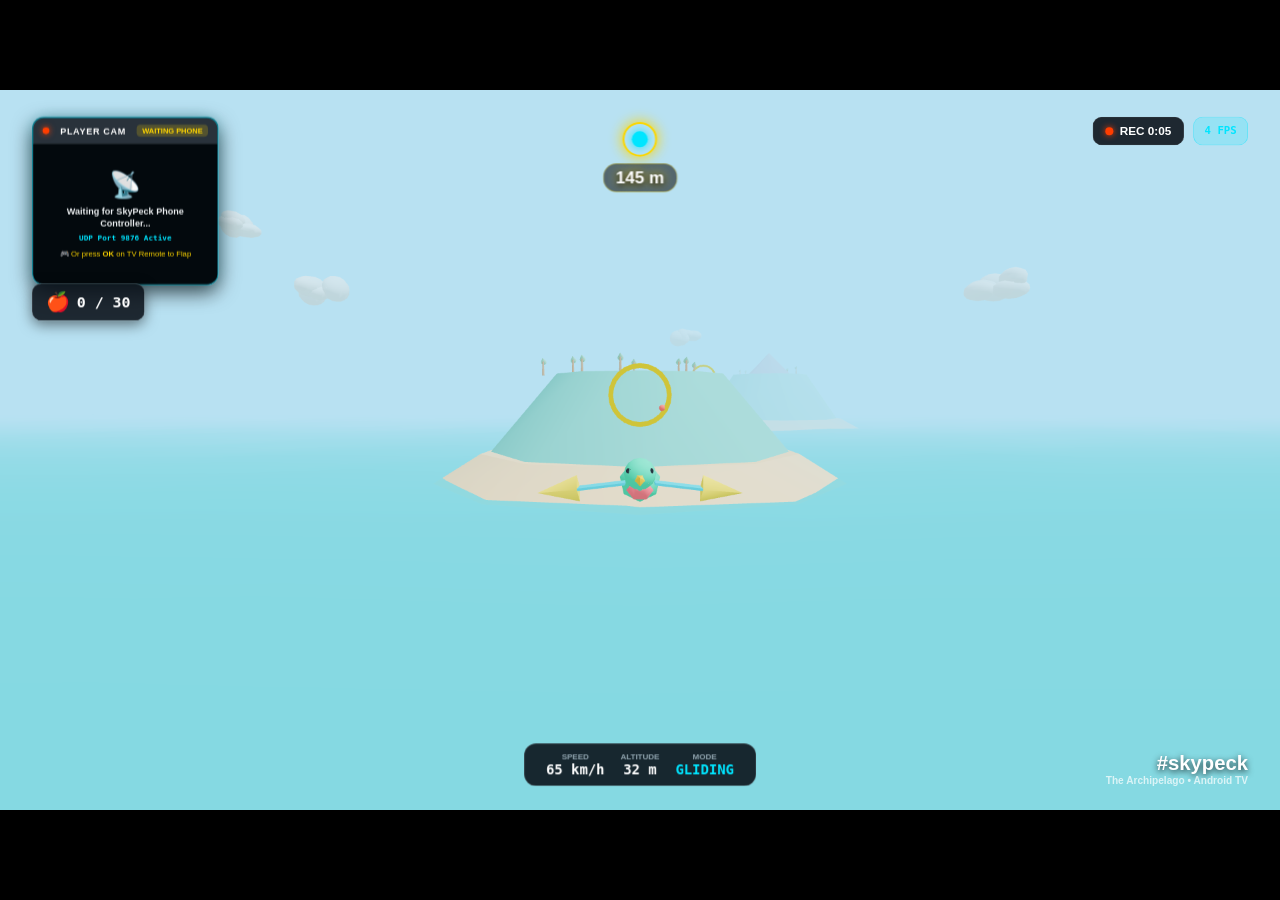
<file: tv/src/main/assets/www/index.html>
<!DOCTYPE html>
<html lang="en">
<head>
  <meta charset="UTF-8" />
  <!-- Responsive TV Viewport (Scales 1080p canvas to any display density) -->
  <meta name="viewport" content="width=device-width, initial-scale=1.0, maximum-scale=1.0, user-scalable=no" />
  <title>SkyPeck TV</title>
  <link rel="stylesheet" href="style.css" />
  <!-- Bundled Offline Three.js Engine -->
  <script src="three.min.js"></script>
</head>
<body>
  <div id="tv-viewport">
    <!-- 3D 1080p WebGL Canvas -->
    <canvas id="game-canvas" width="1920" height="1080"></canvas>

    <!-- Top Left: Player Camera & Skeleton HUD (SkyPeck Video Style) -->
    <div class="hud-card">
      <div class="hud-header">
        <span class="live-dot"></span>
        <span class="hud-title">PLAYER CAM</span>
        <span id="tv-status" class="status-badge waiting">WAITING PHONE</span>
      </div>
      <div class="hud-body">
        <canvas id="skeleton-canvas" width="280" height="210"></canvas>
        <div id="pairing-overlay" class="pairing-overlay">
          <div class="pairing-icon">📡</div>
          <div class="pairing-text">Waiting for SkyPeck Phone Controller...</div>
          <div id="pairing-ip" class="pairing-ip">UDP Port 9876 Active</div>
          <div class="remote-hint">🎮 Or press <b>OK</b> on TV Remote to Flap</div>
        </div>
      </div>
    </div>

    <!-- Collectibles Stats -->
    <div class="stats-counter">
      <span class="apple-icon">🍎</span>
      <span id="apple-score">0 / 30</span>
    </div>

    <!-- Center Navigation Target & Distance Reticle -->
    <div class="nav-target-container">
      <div class="target-reticle">
        <div class="ring-pulse"></div>
        <div class="ring-core"></div>
      </div>
      <div id="gate-distance" class="distance-pill">209 m</div>
    </div>

    <!-- Top Right: REC Indicator & FPS -->
    <div class="rec-container">
      <div class="rec-badge">
        <span class="rec-dot"></span>
        <span id="rec-time">REC 1:13</span>
      </div>
      <div id="fps-meter" class="fps-pill">60 FPS</div>
    </div>

    <!-- Center Gate Toast Banner -->
    <div id="gate-banner" class="gate-banner hidden">
      <div class="banner-content">
        <span class="gate-title">Gate 1!</span>
        <span class="gate-sub">+500 PTS</span>
      </div>
    </div>

    <!-- Bottom Flight Dashboard -->
    <div class="flight-hud">
      <div class="flight-hud-item">
        <span class="flight-label">SPEED</span>
        <span id="flight-speed" class="flight-value">45 km/h</span>
      </div>
      <div class="flight-hud-item">
        <span class="flight-label">ALTITUDE</span>
        <span id="flight-alt" class="flight-value">85 m</span>
      </div>
      <div class="flight-hud-item">
        <span class="flight-label">MODE</span>
        <span id="flight-mode" class="flight-value mode-glide">GLIDING</span>
      </div>
    </div>

    <!-- SkyPeck Watermark -->
    <div class="watermark-box">
      <span class="watermark-main">#skypeck</span>
      <span class="watermark-sub">The Archipelago • Android TV</span>
    </div>
  </div>

  <script src="game.js"></script>
</body>
</html>
</file>
<file: tv/src/main/assets/www/style.css>
:root {
  --tv-width: 1920px;
  --tv-height: 1080px;
  --bg-dark: rgba(8, 14, 22, 0.88);
  --cyan: #00e5ff;
  --gold: #ffd600;
  --green: #00e676;
  --red: #ff3d00;
  --text-white: #ffffff;
  --text-dim: #90a4ae;
}

* {
  box-sizing: border-box;
  margin: 0;
  padding: 0;
  user-select: none;
  -webkit-user-select: none;
}

html, body {
  width: 100%;
  height: 100%;
  overflow: hidden;
  background-color: #000;
  font-family: -apple-system, BlinkMacSystemFont, "Segoe UI", Roboto, "Fredoka", sans-serif;
}

#tv-viewport {
  position: absolute;
  top: 0;
  left: 0;
  width: 1920px;
  height: 1080px;
  transform-origin: 0 0;
  overflow: hidden;
}

#game-canvas {
  position: absolute;
  top: 0;
  left: 0;
  width: 1920px;
  height: 1080px;
  display: block;
}

/* --- Top-Left Player Skeleton HUD --- */
.hud-card {
  position: absolute;
  top: 40px; /* Safe overscan margin */
  left: 48px;
  width: 280px;
  background: var(--bg-dark);
  border: 2px solid rgba(0, 229, 255, 0.45);
  border-radius: 18px;
  backdrop-filter: blur(12px);
  box-shadow: 0 10px 30px rgba(0, 0, 0, 0.7), 0 0 20px rgba(0, 229, 255, 0.2);
  overflow: hidden;
  z-index: 20;
}

.hud-header {
  display: flex;
  align-items: center;
  justify-content: space-between;
  padding: 10px 14px;
  background: rgba(255, 255, 255, 0.05);
  border-bottom: 1px solid rgba(255, 255, 255, 0.1);
}

.live-dot {
  width: 10px;
  height: 10px;
  border-radius: 50%;
  background: var(--red);
  box-shadow: 0 0 10px var(--red);
  animation: pulse 1.4s infinite;
}

@keyframes pulse {
  0%, 100% { opacity: 1; }
  50% { opacity: 0.35; }
}

.hud-title {
  font-size: 0.85rem;
  font-weight: 900;
  letter-spacing: 1px;
  color: var(--text-white);
}

.status-badge {
  font-size: 0.7rem;
  font-weight: 800;
  padding: 3px 8px;
  border-radius: 6px;
}

.status-badge.waiting {
  background: rgba(255, 214, 0, 0.2);
  color: var(--gold);
}

.status-badge.linked {
  background: rgba(0, 230, 118, 0.2);
  color: var(--green);
}

.hud-body {
  position: relative;
  width: 100%;
  height: 210px;
  background: #04090e;
  display: flex;
  align-items: center;
  justify-content: center;
}

#skeleton-canvas {
  width: 100%;
  height: 100%;
  object-fit: contain;
}

.pairing-overlay {
  position: absolute;
  inset: 0;
  background: rgba(4, 9, 14, 0.92);
  display: flex;
  flex-direction: column;
  align-items: center;
  justify-content: center;
  text-align: center;
  padding: 16px;
  transition: opacity 0.3s ease;
}

.pairing-overlay.hidden {
  opacity: 0;
  pointer-events: none;
}

.pairing-icon {
  font-size: 2.4rem;
  margin-bottom: 8px;
}

.pairing-text {
  font-size: 0.85rem;
  font-weight: 700;
  color: #eceff1;
  line-height: 1.3;
}

.pairing-ip {
  font-size: 0.72rem;
  font-weight: 800;
  color: var(--cyan);
  margin-top: 6px;
  font-family: monospace;
}

.remote-hint {
  font-size: 0.72rem;
  color: var(--gold);
  margin-top: 10px;
}

/* --- Apple Collectibles Counter --- */
.stats-counter {
  position: absolute;
  top: 290px;
  left: 48px;
  display: flex;
  align-items: center;
  gap: 10px;
  background: var(--bg-dark);
  border: 1.5px solid rgba(255, 255, 255, 0.15);
  padding: 10px 20px;
  border-radius: 14px;
  backdrop-filter: blur(8px);
  box-shadow: 0 6px 20px rgba(0,0,0,0.5);
  z-index: 20;
}

.apple-icon {
  font-size: 1.8rem;
}

#apple-score {
  font-size: 1.4rem;
  font-weight: 900;
  color: #fff;
  font-family: monospace;
}

/* --- Center Navigation Reticle & Distance --- */
.nav-target-container {
  position: absolute;
  top: 48px;
  left: 50%;
  transform: translateX(-50%);
  display: flex;
  flex-direction: column;
  align-items: center;
  gap: 10px;
  z-index: 20;
}

.target-reticle {
  position: relative;
  width: 52px;
  height: 52px;
}

.ring-pulse {
  position: absolute;
  inset: 0;
  border: 3.5px solid var(--gold);
  border-radius: 50%;
  box-shadow: 0 0 20px var(--gold);
  animation: spin 10s linear infinite;
}

.ring-core {
  position: absolute;
  inset: 14px;
  background: var(--cyan);
  border-radius: 50%;
  box-shadow: 0 0 14px var(--cyan);
}

@keyframes spin {
  from { transform: rotate(0deg); }
  to { transform: rotate(360deg); }
}

.distance-pill {
  font-size: 1.6rem;
  font-weight: 900;
  color: #fff;
  text-shadow: 0 3px 10px rgba(0,0,0,0.9), 0 0 16px var(--gold);
  background: rgba(0, 0, 0, 0.55);
  padding: 6px 18px;
  border-radius: 20px;
  backdrop-filter: blur(6px);
  border: 1.5px solid rgba(255, 214, 0, 0.4);
}

/* --- Top Right: REC & FPS --- */
.rec-container {
  position: absolute;
  top: 40px;
  right: 48px;
  display: flex;
  gap: 14px;
  z-index: 20;
}

.rec-badge {
  display: flex;
  align-items: center;
  gap: 10px;
  background: var(--bg-dark);
  border: 1.5px solid rgba(255, 255, 255, 0.15);
  padding: 10px 18px;
  border-radius: 14px;
  font-size: 1.1rem;
  font-weight: 900;
  color: #fff;
}

.rec-dot {
  width: 12px;
  height: 12px;
  border-radius: 50%;
  background: var(--red);
  box-shadow: 0 0 10px var(--red);
}

.fps-pill {
  background: rgba(0, 229, 255, 0.18);
  border: 1.5px solid rgba(0, 229, 255, 0.45);
  color: var(--cyan);
  padding: 10px 16px;
  border-radius: 14px;
  font-size: 1rem;
  font-weight: 800;
  font-family: monospace;
}

/* --- Center Toast Banner --- */
.gate-banner {
  position: absolute;
  top: 36%;
  left: 50%;
  transform: translate(-50%, -50%);
  background: linear-gradient(135deg, rgba(0, 229, 255, 0.95), rgba(0, 114, 255, 0.95));
  border: 3px solid #fff;
  border-radius: 28px;
  padding: 24px 64px;
  text-align: center;
  box-shadow: 0 16px 50px rgba(0, 0, 0, 0.7), 0 0 40px rgba(0, 229, 255, 0.9);
  z-index: 50;
  transition: all 0.3s cubic-bezier(0.175, 0.885, 0.32, 1.275);
}

.gate-banner.hidden {
  opacity: 0;
  transform: translate(-50%, -40%) scale(0.65);
  pointer-events: none;
}

.gate-title {
  display: block;
  font-size: 3.5rem;
  font-weight: 900;
  color: #fff;
  text-shadow: 0 4px 14px rgba(0,0,0,0.6);
}

.gate-sub {
  display: block;
  font-size: 1.4rem;
  font-weight: 800;
  color: var(--gold);
  margin-top: 6px;
}

/* --- Bottom Flight Dashboard --- */
.flight-hud {
  position: absolute;
  bottom: 36px;
  left: 50%;
  transform: translateX(-50%);
  display: flex;
  gap: 24px;
  background: var(--bg-dark);
  border: 1.5px solid rgba(255, 255, 255, 0.15);
  padding: 12px 32px;
  border-radius: 18px;
  backdrop-filter: blur(10px);
  z-index: 20;
}

.flight-hud-item {
  display: flex;
  flex-direction: column;
  align-items: center;
}

.flight-label {
  font-size: 0.75rem;
  font-weight: 800;
  color: var(--text-dim);
}

.flight-value {
  font-size: 1.3rem;
  font-weight: 900;
  color: #fff;
  font-family: monospace;
}

.mode-glide { color: var(--cyan); }
.mode-dive { color: var(--red); }
.mode-dash { color: var(--gold); }

/* --- Watermark --- */
.watermark-box {
  position: absolute;
  bottom: 36px;
  right: 48px;
  text-align: right;
  z-index: 20;
}

.watermark-main {
  display: block;
  font-size: 1.9rem;
  font-weight: 900;
  color: #fff;
  text-shadow: 0 3px 10px rgba(0,0,0,0.8);
}

.watermark-sub {
  display: block;
  font-size: 0.95rem;
  font-weight: 700;
  color: rgba(255, 255, 255, 0.7);
}
</file>
